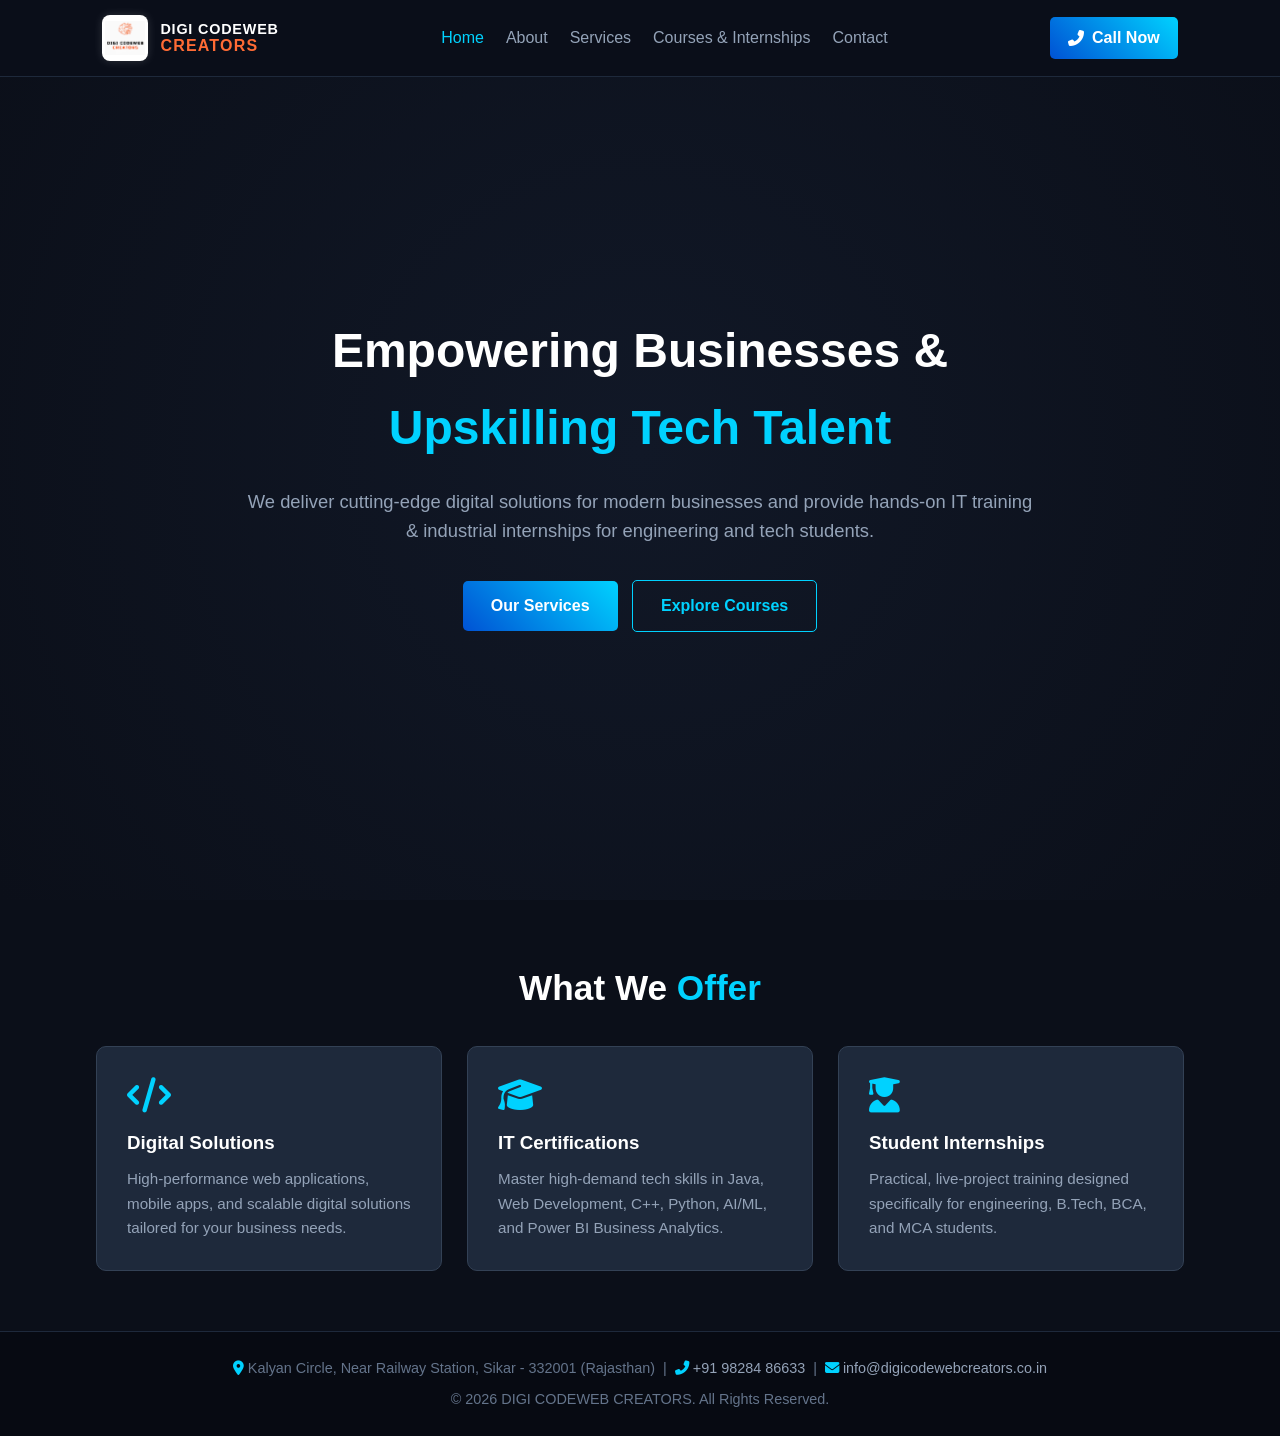
<file: index.html>
<!DOCTYPE html>
<html lang="en">
<head>
    <meta charset="UTF-8">
    <meta name="viewport" content="width=device-width, initial-scale=1.0">
    <title>DIGI CODEWEB CREATORS | Digital Solutions & Tech Academy</title>
    <link rel="icon" type="image/png" href="Logo.png">
    <link rel="stylesheet" href="style.css">
    <link rel="stylesheet" href="https://cdnjs.cloudflare.com/ajax/libs/font-awesome/6.4.0/css/all.min.css">
</head>
<body>

    <!-- Header Navigation -->
    <header>
        <a href="index.html" class="logo">
            <img src="Logo.png" alt="DIGI CODEWEB CREATORS">
            <div class="logo-text">
                <span class="brand-top">DIGI CODEWEB</span>
                <span class="brand-bottom">CREATORS</span>
            </div>
        </a>
        <nav>
            <ul>
                <li><a href="index.html" class="active">Home</a></li>
                <li><a href="about.html">About</a></li>
                <li><a href="services.html">Services</a></li>
                <li><a href="courses.html">Courses & Internships</a></li>
                <li><a href="contact.html">Contact</a></li>
            </ul>
        </nav>
        <a href="tel:+919828486633" class="nav-btn"><i class="fas fa-phone-alt"></i> Call Now</a>
    </header>

    <!-- Hero Section -->
    <section class="hero">
        <div class="hero-content">
            <h1>Empowering Businesses & <span>Upskilling Tech Talent</span></h1>
            <p>We deliver cutting-edge digital solutions for modern businesses and provide hands-on IT training & industrial internships for engineering and tech students.</p>
            <div class="hero-btns">
                <a href="services.html" class="btn primary-btn">Our Services</a>
                <a href="courses.html" class="btn secondary-btn">Explore Courses</a>
            </div>
        </div>
    </section>

    <!-- Overview Section -->
    <section class="container">
        <h2>What We <span>Offer</span></h2>
        <div class="card-grid">
            <div class="card">
                <i class="fas fa-code"></i>
                <h3>Digital Solutions</h3>
                <p>High-performance web applications, mobile apps, and scalable digital solutions tailored for your business needs.</p>
            </div>
            <div class="card">
                <i class="fas fa-graduation-cap"></i>
                <h3>IT Certifications</h3>
                <p>Master high-demand tech skills in Java, Web Development, C++, Python, AI/ML, and Power BI Business Analytics.</p>
            </div>
            <div class="card">
                <i class="fas fa-user-graduate"></i>
                <h3>Student Internships</h3>
                <p>Practical, live-project training designed specifically for engineering, B.Tech, BCA, and MCA students.</p>
            </div>
        </div>
    </section>

    <!-- Footer -->
    <footer>
        <p style="margin-bottom: 8px;">
            <i class="fas fa-map-marker-alt" style="color: #00d2ff;"></i> Kalyan Circle, Near Railway Station, Sikar - 332001 (Rajasthan) &nbsp;|&nbsp; 
            <i class="fas fa-phone-alt" style="color: #00d2ff;"></i> <a href="tel:+919828486633">+91 98284 86633</a> &nbsp;|&nbsp;
            <i class="fas fa-envelope" style="color: #00d2ff;"></i> <a href="mailto:info@digicodewebcreators.co.in">info@digicodewebcreators.co.in</a>
        </p>
        <p>&copy; 2026 DIGI CODEWEB CREATORS. All Rights Reserved.</p>
    </footer>

</body>
</html>
</file>
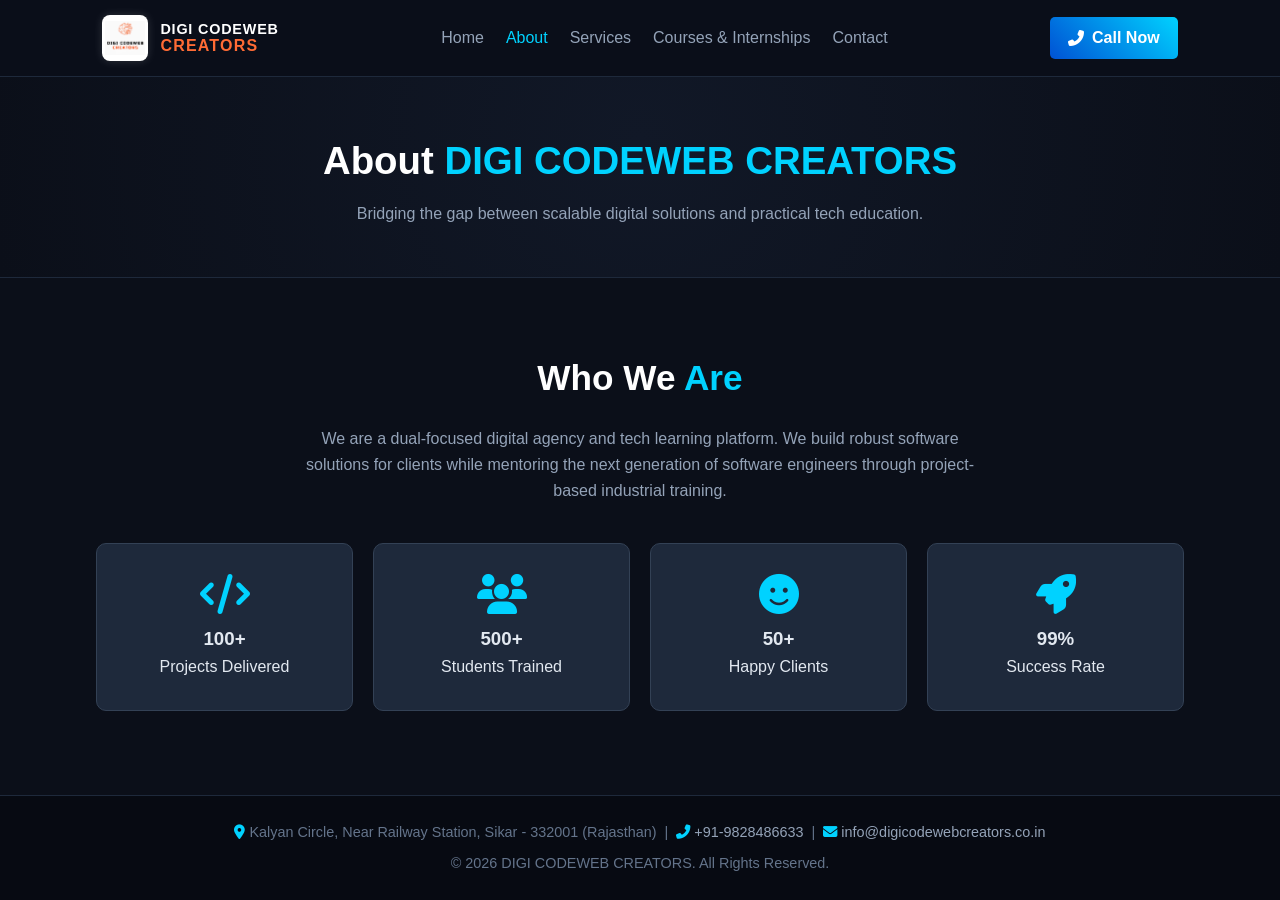
<file: about.html>
<!DOCTYPE html>
<html lang="en">
<head>
    <meta charset="UTF-8">
    <meta name="viewport" content="width=device-width, initial-scale=1.0">
    <title>About Us | DIGI CODEWEB CREATORS</title>
    <link rel="icon" type="image/png" href="Logo.png">
    <link rel="stylesheet" href="style.css">
    <link rel="stylesheet" href="https://cdnjs.cloudflare.com/ajax/libs/font-awesome/6.4.0/css/all.min.css">
</head>
<body>

    <!-- Header Navigation -->
    <header>
        <a href="index.html" class="logo">
            <img src="Logo.png" alt="DIGI CODEWEB CREATORS">
            <div class="logo-text">
                <span class="brand-top">DIGI CODEWEB</span>
                <span class="brand-bottom">CREATORS</span>
            </div>
        </a>
        <nav>
            <ul>
                <li><a href="index.html">Home</a></li>
                <li><a href="about.html" class="active">About</a></li>
                <li><a href="services.html">Services</a></li>
                <li><a href="courses.html">Courses & Internships</a></li>
                <li><a href="contact.html">Contact</a></li>
            </ul>
        </nav>
        <a href="tel:+919828486633" class="nav-btn"><i class="fas fa-phone-alt"></i> Call Now</a>
    </header>

    <div class="page-header">
        <h1>About <span>DIGI CODEWEB CREATORS</span></h1>
        <p>Bridging the gap between scalable digital solutions and practical tech education.</p>
    </div>

    <main class="container">
        <h2>Who We <span>Are</span></h2>
        <p class="section-desc">We are a dual-focused digital agency and tech learning platform. We build robust software solutions for clients while mentoring the next generation of software engineers through project-based industrial training.</p>

        <div class="stats-grid">
            <div class="stat-box">
                <i class="fas fa-code"></i>
                <h3>100+</h3>
                <p>Projects Delivered</p>
            </div>
            <div class="stat-box">
                <i class="fas fa-users"></i>
                <h3>500+</h3>
                <p>Students Trained</p>
            </div>
            <div class="stat-box">
                <i class="fas fa-smile"></i>
                <h3>50+</h3>
                <p>Happy Clients</p>
            </div>
            <div class="stat-box">
                <i class="fas fa-rocket"></i>
                <h3>99%</h3>
                <p>Success Rate</p>
            </div>
        </div>
    </main>

    <!-- Footer -->
    <footer>
        <p style="margin-bottom: 8px;">
            <i class="fas fa-map-marker-alt" style="color: #00d2ff;"></i> Kalyan Circle, Near Railway Station, Sikar - 332001 (Rajasthan) &nbsp;|&nbsp; 
            <i class="fas fa-phone-alt" style="color: #00d2ff;"></i> <a href="tel:+91 9828486633">+91-9828486633</a> &nbsp;|&nbsp;
            <i class="fas fa-envelope" style="color: #00d2ff;"></i> <a href="mailto:info@digicodewebcreators.co.in">info@digicodewebcreators.co.in</a>
        </p>
        <p>&copy; 2026 DIGI CODEWEB CREATORS. All Rights Reserved.</p>
    </footer>

</body>
</html>
</file>
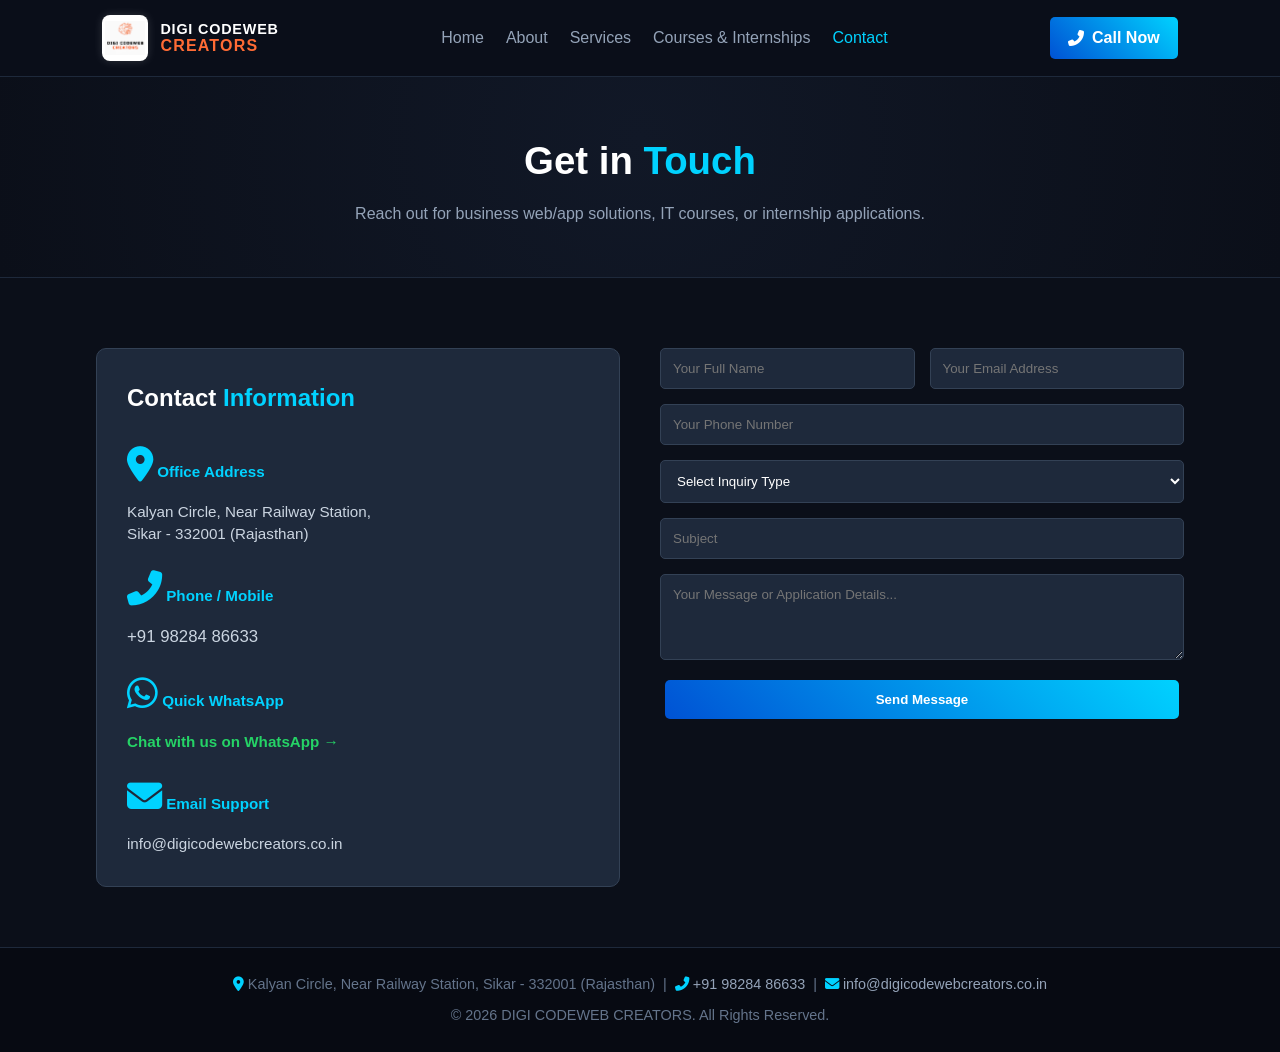
<file: contact.html>
<!DOCTYPE html>
<html lang="en">
<head>
    <meta charset="UTF-8">
    <meta name="viewport" content="width=device-width, initial-scale=1.0">
    <title>Contact Us | DIGI CODEWEB CREATORS</title>
    <link rel="icon" type="image/png" href="Logo.png">
    <link rel="stylesheet" href="style.css">
    <link rel="stylesheet" href="https://cdnjs.cloudflare.com/ajax/libs/font-awesome/6.4.0/css/all.min.css">
</head>
<body>

    <!-- Header Navigation -->
    <header>
        <a href="index.html" class="logo">
            <img src="Logo.png" alt="DIGI CODEWEB CREATORS">
            <div class="logo-text">
                <span class="brand-top">DIGI CODEWEB</span>
                <span class="brand-bottom">CREATORS</span>
            </div>
        </a>
        <nav>
            <ul>
                <li><a href="index.html">Home</a></li>
                <li><a href="about.html">About</a></li>
                <li><a href="services.html">Services</a></li>
                <li><a href="courses.html">Courses & Internships</a></li>
                <li><a href="contact.html" class="active">Contact</a></li>
            </ul>
        </nav>
        <a href="tel:+919828486633" class="nav-btn"><i class="fas fa-phone-alt"></i> Call Now</a>
    </header>

    <div class="page-header">
        <h1>Get in <span>Touch</span></h1>
        <p>Reach out for business web/app solutions, IT courses, or internship applications.</p>
    </div>

    <main class="container">
        <div style="display: grid; grid-template-columns: repeat(auto-fit, minmax(320px, 1fr)); gap: 40px; margin-top: 10px;">
            
            <!-- Direct Contact Card -->
            <div class="card" style="display: flex; flex-direction: column; gap: 24px; justify-content: center;">
                <h3 style="color: #fff; font-size: 1.5rem; margin-bottom: 5px;">Contact <span>Information</span></h3>
                
                <div>
                    <p style="color: #00d2ff; font-weight: 600; margin-bottom: 4px;">
                        <i class="fas fa-map-marker-alt"></i> Office Address
                    </p>
                    <p style="color: #cbd5e1; line-height: 1.5;">
                        Kalyan Circle, Near Railway Station,<br>
                        Sikar - 332001 (Rajasthan)
                    </p>
                </div>

                <div>
                    <p style="color: #00d2ff; font-weight: 600; margin-bottom: 4px;">
                        <i class="fas fa-phone-alt"></i> Phone / Mobile
                    </p>
                    <p>
                        <a href="tel:+919828486633" style="color: #cbd5e1; text-decoration: none; font-size: 1.05rem;">
                            +91 98284 86633
                        </a>
                    </p>
                </div>

                <div>
                    <p style="color: #00d2ff; font-weight: 600; margin-bottom: 4px;">
                        <i class="fab fa-whatsapp"></i> Quick WhatsApp
                    </p>
                    <p>
                        <a href="https://wa.me/919828486633" target="_blank" style="color: #25d366; text-decoration: none; font-weight: 600;">
                            Chat with us on WhatsApp &rarr;
                        </a>
                    </p>
                </div>

                <div>
                    <p style="color: #00d2ff; font-weight: 600; margin-bottom: 4px;">
                        <i class="fas fa-envelope"></i> Email Support
                    </p>
                    <p>
                        <a href="mailto:info@digicodewebcreators.co.in" style="color: #cbd5e1; text-decoration: none;">
                            info@digicodewebcreators.co.in
                        </a>
                    </p>
                </div>
            </div>

            <!-- Inquiry Form -->
            <form class="contact-form" onsubmit="event.preventDefault(); alert('Thank you! Your request has been submitted.');">
                <div class="input-group">
                    <input type="text" placeholder="Your Full Name" required>
                    <input type="email" placeholder="Your Email Address" required>
                </div>
                <input type="tel" placeholder="Your Phone Number" required>
                <select required>
                    <option value="" disabled selected>Select Inquiry Type</option>
                    <option value="business">Business / Web & App Development</option>
                    <option value="course">IT Training / Course Admission</option>
                    <option value="internship">Student Internship Program</option>
                    <option value="other">General Inquiry</option>
                </select>
                <input type="text" placeholder="Subject" required>
                <textarea rows="4" placeholder="Your Message or Application Details..." required></textarea>
                <button type="submit" class="btn primary-btn">Send Message</button>
            </form>

        </div>
    </main>

    <!-- Footer -->
    <footer>
        <p style="margin-bottom: 8px;">
            <i class="fas fa-map-marker-alt" style="color: #00d2ff;"></i> Kalyan Circle, Near Railway Station, Sikar - 332001 (Rajasthan) &nbsp;|&nbsp; 
            <i class="fas fa-phone-alt" style="color: #00d2ff;"></i> <a href="tel:+919828486633">+91 98284 86633</a> &nbsp;|&nbsp;
            <i class="fas fa-envelope" style="color: #00d2ff;"></i> <a href="mailto:info@digicodewebcreators.co.in">info@digicodewebcreators.co.in</a>
        </p>
        <p>&copy; 2026 DIGI CODEWEB CREATORS. All Rights Reserved.</p>
    </footer>

</body>
</html>
</file>
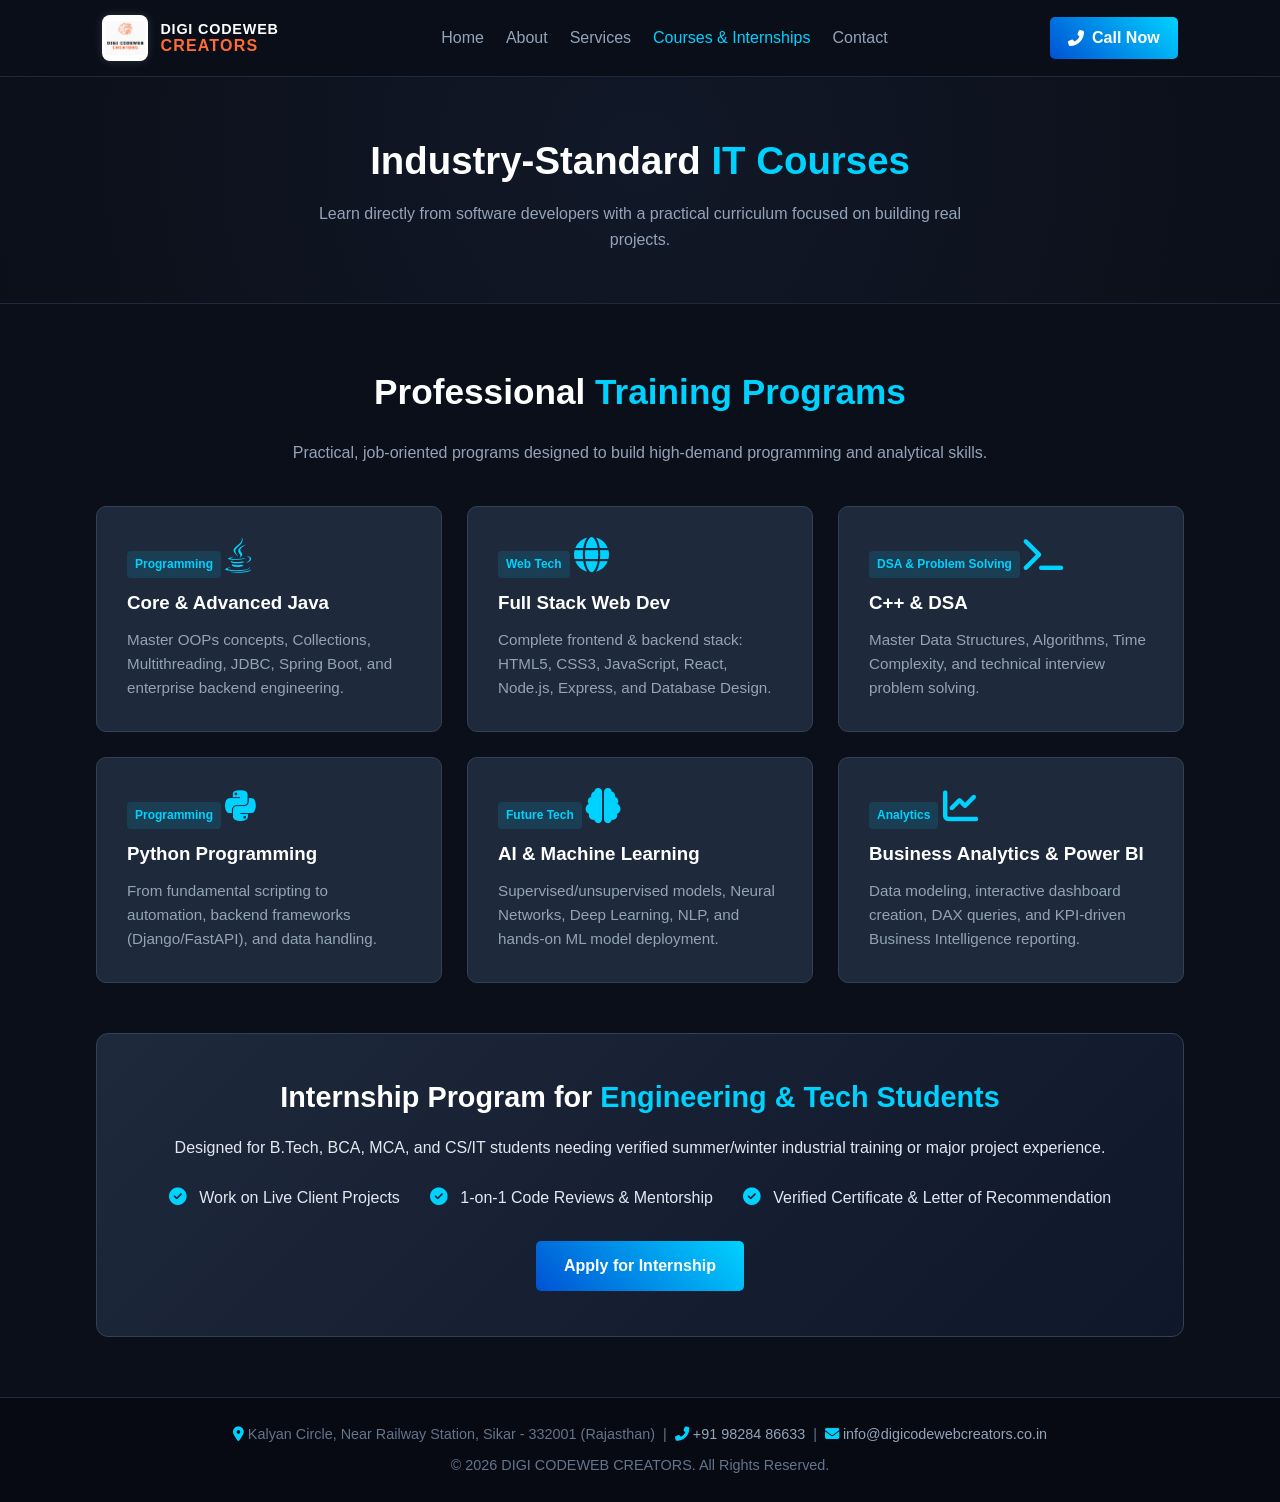
<file: courses.html>
<!DOCTYPE html>
<html lang="en">
<head>
    <meta charset="UTF-8">
    <meta name="viewport" content="width=device-width, initial-scale=1.0">
    <title>Courses & Internships | DIGI CODEWEB CREATORS</title>
    <link rel="icon" type="image/png" href="Logo.png">
    <link rel="stylesheet" href="style.css">
    <link rel="stylesheet" href="https://cdnjs.cloudflare.com/ajax/libs/font-awesome/6.4.0/css/all.min.css">
</head>
<body>

    <!-- Header Navigation -->
    <header>
        <a href="index.html" class="logo">
            <img src="Logo.png" alt="DIGI CODEWEB CREATORS">
            <div class="logo-text">
                <span class="brand-top">DIGI CODEWEB</span>
                <span class="brand-bottom">CREATORS</span>
            </div>
        </a>
        <nav>
            <ul>
                <li><a href="index.html">Home</a></li>
                <li><a href="about.html">About</a></li>
                <li><a href="services.html">Services</a></li>
                <li><a href="courses.html" class="active">Courses & Internships</a></li>
                <li><a href="contact.html">Contact</a></li>
            </ul>
        </nav>
        <a href="tel:+919828486633" class="nav-btn"><i class="fas fa-phone-alt"></i> Call Now</a>
    </header>

    <div class="page-header">
        <h1>Industry-Standard <span>IT Courses</span></h1>
        <p>Learn directly from software developers with a practical curriculum focused on building real projects.</p>
    </div>

    <main class="container">
        <h2>Professional <span>Training Programs</span></h2>
        <p class="section-desc">Practical, job-oriented programs designed to build high-demand programming and analytical skills.</p>

        <div class="card-grid">
            <div class="card">
                <span class="tag">Programming</span>
                <i class="fab fa-java"></i>
                <h3>Core & Advanced Java</h3>
                <p>Master OOPs concepts, Collections, Multithreading, JDBC, Spring Boot, and enterprise backend engineering.</p>
            </div>
            <div class="card">
                <span class="tag">Web Tech</span>
                <i class="fas fa-globe"></i>
                <h3>Full Stack Web Dev</h3>
                <p>Complete frontend & backend stack: HTML5, CSS3, JavaScript, React, Node.js, Express, and Database Design.</p>
            </div>
            <div class="card">
                <span class="tag">DSA & Problem Solving</span>
                <i class="fas fa-terminal"></i>
                <h3>C++ & DSA</h3>
                <p>Master Data Structures, Algorithms, Time Complexity, and technical interview problem solving.</p>
            </div>
            <div class="card">
                <span class="tag">Programming</span>
                <i class="fab fa-python"></i>
                <h3>Python Programming</h3>
                <p>From fundamental scripting to automation, backend frameworks (Django/FastAPI), and data handling.</p>
            </div>
            <div class="card">
                <span class="tag">Future Tech</span>
                <i class="fas fa-brain"></i>
                <h3>AI & Machine Learning</h3>
                <p>Supervised/unsupervised models, Neural Networks, Deep Learning, NLP, and hands-on ML model deployment.</p>
            </div>
            <div class="card">
                <span class="tag">Analytics</span>
                <i class="fas fa-chart-line"></i>
                <h3>Business Analytics & Power BI</h3>
                <p>Data modeling, interactive dashboard creation, DAX queries, and KPI-driven Business Intelligence reporting.</p>
            </div>
        </div>

        <!-- Internship Section -->
        <div class="internship-banner">
            <h3>Internship Program for <span>Engineering & Tech Students</span></h3>
            <p>Designed for B.Tech, BCA, MCA, and CS/IT students needing verified summer/winter industrial training or major project experience.</p>
            
            <div class="internship-features">
                <div><i class="fas fa-check-circle"></i> Work on Live Client Projects</div>
                <div><i class="fas fa-check-circle"></i> 1-on-1 Code Reviews & Mentorship</div>
                <div><i class="fas fa-check-circle"></i> Verified Certificate & Letter of Recommendation</div>
            </div>

            <a href="contact.html" class="btn primary-btn">Apply for Internship</a>
        </div>
    </main>

    <!-- Footer -->
    <footer>
        <p style="margin-bottom: 8px;">
            <i class="fas fa-map-marker-alt" style="color: #00d2ff;"></i> Kalyan Circle, Near Railway Station, Sikar - 332001 (Rajasthan) &nbsp;|&nbsp; 
            <i class="fas fa-phone-alt" style="color: #00d2ff;"></i> <a href="tel:+919828486633">+91 98284 86633</a> &nbsp;|&nbsp;
            <i class="fas fa-envelope" style="color: #00d2ff;"></i> <a href="mailto:info@digicodewebcreators.co.in">info@digicodewebcreators.co.in</a>
        </p>
        <p>&copy; 2026 DIGI CODEWEB CREATORS. All Rights Reserved.</p>
    </footer>

</body>
</html>
</file>
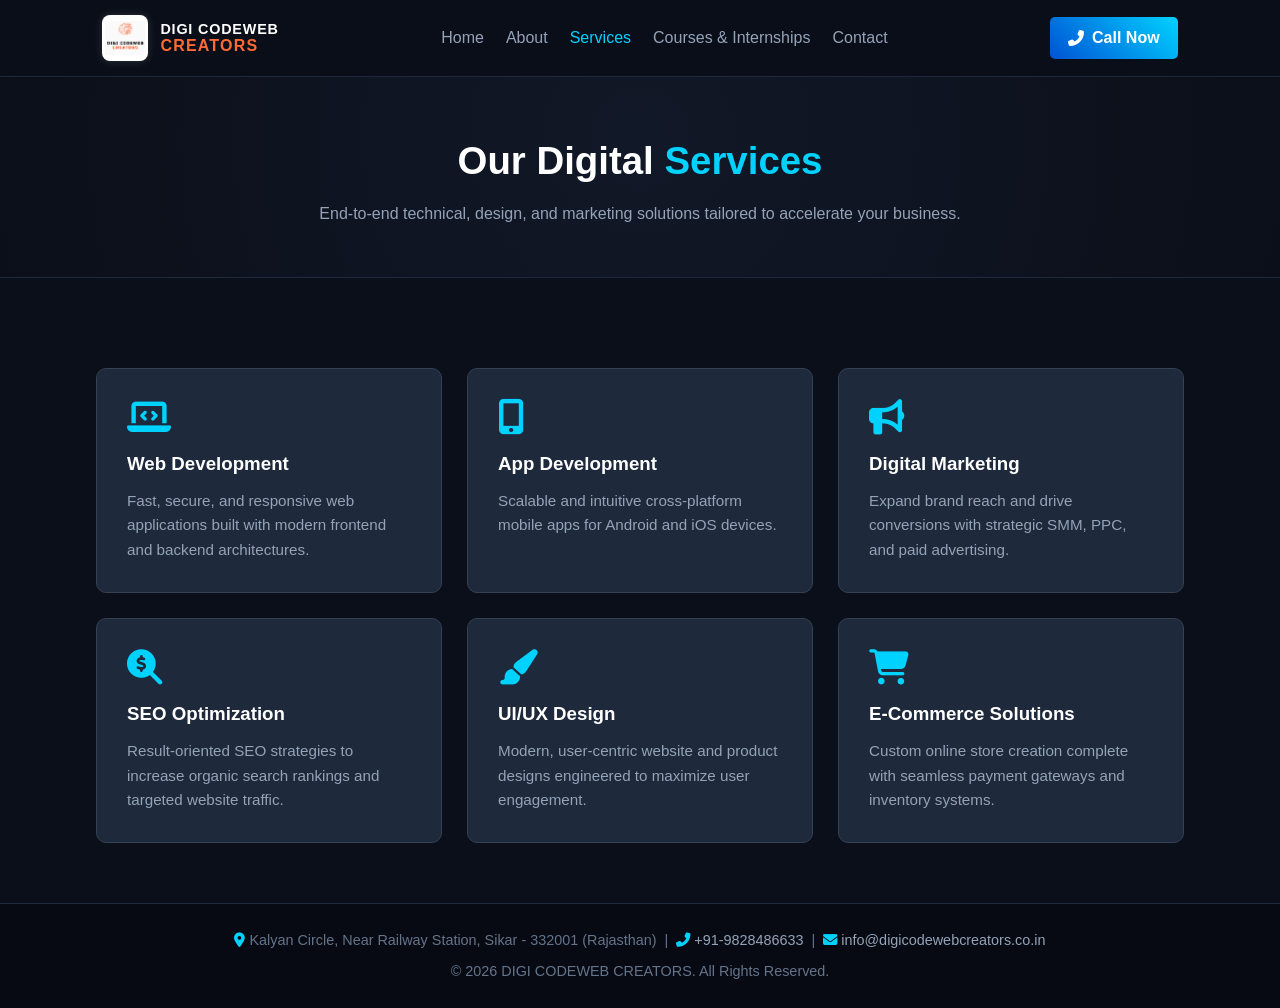
<file: services.html>
<!DOCTYPE html>
<html lang="en">
<head>
    <meta charset="UTF-8">
    <meta name="viewport" content="width=device-width, initial-scale=1.0">
    <title>Our Services | DIGI CODEWEB CREATORS</title>
    <link rel="icon" type="image/png" href="Logo.png">
    <link rel="stylesheet" href="style.css">
    <link rel="stylesheet" href="https://cdnjs.cloudflare.com/ajax/libs/font-awesome/6.4.0/css/all.min.css">
</head>
<body>

    <!-- Header Navigation -->
    <header>
        <a href="index.html" class="logo">
            <img src="Logo.png" alt="DIGI CODEWEB CREATORS">
            <div class="logo-text">
                <span class="brand-top">DIGI CODEWEB</span>
                <span class="brand-bottom">CREATORS</span>
            </div>
        </a>
        <nav>
            <ul>
                <li><a href="index.html">Home</a></li>
                <li><a href="about.html">About</a></li>
                <li><a href="services.html" class="active">Services</a></li>
                <li><a href="courses.html">Courses & Internships</a></li>
                <li><a href="contact.html">Contact</a></li>
            </ul>
        </nav>
        <a href="tel:+919828486633" class="nav-btn"><i class="fas fa-phone-alt"></i> Call Now</a>
    </header>

    <div class="page-header">
        <h1>Our Digital <span>Services</span></h1>
        <p>End-to-end technical, design, and marketing solutions tailored to accelerate your business.</p>
    </div>

    <main class="container">
        <div class="card-grid">
            <div class="card">
                <i class="fas fa-laptop-code"></i>
                <h3>Web Development</h3>
                <p>Fast, secure, and responsive web applications built with modern frontend and backend architectures.</p>
            </div>
            <div class="card">
                <i class="fas fa-mobile-alt"></i>
                <h3>App Development</h3>
                <p>Scalable and intuitive cross-platform mobile apps for Android and iOS devices.</p>
            </div>
            <div class="card">
                <i class="fas fa-bullhorn"></i>
                <h3>Digital Marketing</h3>
                <p>Expand brand reach and drive conversions with strategic SMM, PPC, and paid advertising.</p>
            </div>
            <div class="card">
                <i class="fas fa-search-dollar"></i>
                <h3>SEO Optimization</h3>
                <p>Result-oriented SEO strategies to increase organic search rankings and targeted website traffic.</p>
            </div>
            <div class="card">
                <i class="fas fa-paint-brush"></i>
                <h3>UI/UX Design</h3>
                <p>Modern, user-centric website and product designs engineered to maximize user engagement.</p>
            </div>
            <div class="card">
                <i class="fas fa-shopping-cart"></i>
                <h3>E-Commerce Solutions</h3>
                <p>Custom online store creation complete with seamless payment gateways and inventory systems.</p>
            </div>
        </div>
    </main>

    <!-- Footer -->
    <footer>
        <p style="margin-bottom: 8px;">
            <i class="fas fa-map-marker-alt" style="color: #00d2ff;"></i> Kalyan Circle, Near Railway Station, Sikar - 332001 (Rajasthan) &nbsp;|&nbsp; 
            <i class="fas fa-phone-alt" style="color: #00d2ff;"></i> <a href="tel:+91-9828486633">+91-9828486633</a> &nbsp;|&nbsp;
            <i class="fas fa-envelope" style="color: #00d2ff;"></i> <a href="mailto:info@digicodewebcreators.co.in">info@digicodewebcreators.co.in</a>
        </p>
        <p>&copy; 2026 DIGI CODEWEB CREATORS. All Rights Reserved.</p>
    </footer>

</body>
</html>
</file>
<file: style.css>
/* General Styling */
* {
    margin: 0;
    padding: 0;
    box-sizing: border-box;
    font-family: 'Segoe UI', Tahoma, Geneva, Verdana, sans-serif;
    scroll-behavior: smooth;
}

body {
    background-color: #0b0f19;
    color: #e2e8f0;
    line-height: 1.6;
    display: flex;
    flex-direction: column;
    min-height: 100vh;
}

/* Accent spans across headings */
span {
    color: #00d2ff;
}

.container {
    width: 85%;
    max-width: 1200px;
    margin: auto;
    padding: 60px 0;
}

h2 {
    font-size: 2.2rem;
    text-align: center;
    margin-bottom: 20px;
    color: #ffffff;
}

.page-header {
    padding: 130px 20px 50px 20px;
    text-align: center;
    background: radial-gradient(circle at center, #111827 0%, #0b0f19 100%);
    border-bottom: 1px solid #1e293b;
}

.page-header h1 {
    font-size: 2.4rem;
    margin-bottom: 10px;
    color: #ffffff;
}

.page-header p {
    color: #94a3b8;
    max-width: 650px;
    margin: 0 auto;
}

/* Header & Navigation */
header {
    display: flex;
    justify-content: space-between;
    align-items: center;
    padding: 15px 8%;
    background-color: rgba(11, 15, 25, 0.96);
    position: fixed;
    width: 100%;
    top: 0;
    z-index: 1000;
    border-bottom: 1px solid #1e293b;
    backdrop-filter: blur(8px);
}

.logo {
    display: flex;
    align-items: center;
    gap: 12px;
    text-decoration: none;
}

.logo img {
    height: 46px;
    width: 46px;
    object-fit: contain;
    background: #ffffff;
    border-radius: 8px;
    padding: 3px;
    box-shadow: 0 0 10px rgba(255, 255, 255, 0.15);
    display: block;
}

.logo-text {
    display: flex;
    flex-direction: column;
    line-height: 1.15;
}

.logo-text .brand-top {
    font-size: 0.9rem;
    font-weight: 800;
    letter-spacing: 0.8px;
    color: #ffffff;
}

/* Logo matching orange text */
.logo-text .brand-bottom {
    font-size: 1rem;
    font-weight: 800;
    color: #ff6b35;
    letter-spacing: 1.2px;
}

nav ul {
    display: flex;
    list-style: none;
    gap: 22px;
}

nav ul li a {
    color: #94a3b8;
    text-decoration: none;
    font-weight: 500;
    transition: 0.3s;
}

nav ul li a:hover,
nav ul li a.active {
    color: #00d2ff;
}

.nav-btn {
    background: linear-gradient(45deg, #0052d4, #00d2ff);
    color: #fff;
    padding: 8px 18px;
    text-decoration: none;
    border-radius: 5px;
    font-weight: 600;
    transition: 0.3s;
    display: inline-flex;
    align-items: center;
    gap: 8px;
}

.nav-btn:hover {
    box-shadow: 0 0 15px rgba(0, 210, 255, 0.4);
    transform: translateY(-2px);
}

/* Buttons */
.btn {
    padding: 12px 28px;
    text-decoration: none;
    border-radius: 5px;
    font-weight: 600;
    display: inline-block;
    margin: 5px;
    transition: 0.3s;
}

.primary-btn {
    background: linear-gradient(45deg, #0052d4, #00d2ff);
    color: #fff;
    border: none;
    cursor: pointer;
}

.secondary-btn {
    border: 1px solid #00d2ff;
    color: #00d2ff;
}

.btn:hover {
    transform: translateY(-3px);
}

/* Hero Section */
.hero {
    height: 100vh;
    display: flex;
    align-items: center;
    justify-content: center;
    text-align: center;
    padding: 0 20px;
    background: radial-gradient(circle at center, #111827 0%, #0b0f19 100%);
}

.hero-content {
    max-width: 800px;
    margin-top: 50px;
}

.hero-content h1 {
    font-size: 3rem;
    margin-bottom: 20px;
    color: #ffffff;
}

.hero-content p {
    font-size: 1.15rem;
    color: #94a3b8;
    margin-bottom: 30px;
}

/* Card Grids */
.section-desc {
    text-align: center;
    color: #94a3b8;
    max-width: 700px;
    margin: 0 auto 40px auto;
}

.card-grid {
    display: grid;
    grid-template-columns: repeat(auto-fit, minmax(280px, 1fr));
    gap: 25px;
    margin-top: 30px;
}

.card {
    background-color: #1e293b;
    padding: 30px;
    border-radius: 10px;
    border: 1px solid #334155;
    transition: 0.3s;
}

.card:hover {
    transform: translateY(-5px);
    border-color: #00d2ff;
}

.card i, 
.stat-box i, 
.internship-features i {
    font-size: 2.2rem;
    color: #00d2ff;
    margin-bottom: 15px;
}

.card h3 {
    margin-bottom: 10px;
    color: #fff;
}

.card p {
    color: #94a3b8;
    font-size: 0.95rem;
}

.tag {
    display: inline-block;
    background: rgba(0, 210, 255, 0.12);
    color: #00d2ff;
    font-size: 0.75rem;
    padding: 4px 8px;
    border-radius: 4px;
    margin-bottom: 10px;
    font-weight: 600;
}

/* Stats Section */
.stats-grid {
    display: flex;
    justify-content: space-around;
    gap: 20px;
    flex-wrap: wrap;
    margin-top: 40px;
}

.stat-box {
    background: #1e293b;
    padding: 30px;
    border-radius: 10px;
    text-align: center;
    flex: 1;
    min-width: 200px;
    border: 1px solid #334155;
}

.stat-box i {
    font-size: 2.5rem;
    color: #00d2ff;
    margin-bottom: 10px;
}

/* Internship Banner */
.internship-banner {
    background: linear-gradient(135deg, #1e293b 0%, #0f172a 100%);
    border: 1px solid #334155;
    border-radius: 12px;
    padding: 40px;
    margin-top: 50px;
    text-align: center;
}

.internship-banner h3 {
    font-size: 1.8rem;
    margin-bottom: 15px;
    color: #fff;
}

.internship-features {
    display: flex;
    justify-content: center;
    gap: 30px;
    flex-wrap: wrap;
    margin: 25px 0;
}

.internship-features span {
    color: #94a3b8;
}

.internship-features i {
    color: #00d2ff;
    margin-right: 8px;
    font-size: 1.1rem;
    margin-bottom: 0;
}

/* Contact Form */
.contact-form {
    display: flex;
    flex-direction: column;
    gap: 15px;
}

.input-group {
    display: flex;
    gap: 15px;
}

.contact-form input, 
.contact-form select, 
.contact-form textarea {
    width: 100%;
    padding: 12px;
    background-color: #1e293b;
    border: 1px solid #334155;
    border-radius: 5px;
    color: #fff;
    outline: none;
}

.contact-form input:focus, 
.contact-form select:focus, 
.contact-form textarea:focus {
    border-color: #00d2ff;
}

/* Footer */
footer {
    margin-top: auto;
    background-color: #070a12;
    text-align: center;
    padding: 25px 20px;
    border-top: 1px solid #1e293b;
    color: #64748b;
    font-size: 0.9rem;
}

footer a {
    color: #94a3b8;
    text-decoration: none;
}

footer a:hover {
    color: #00d2ff;
}

/* Responsive Mobile Setup */
@media (max-width: 860px) {
    header {
        display: flex;
        flex-wrap: wrap;
        justify-content: space-between;
        align-items: center;
        padding: 12px 5%;
        position: fixed;
    }

    /* 1. लोगो Top-Left में रहेगा */
    .logo {
        order: 1;
        flex: 0 1 auto;
    }

    .logo img {
        height: 38px;
        width: 38px;
    }

    .logo-text .brand-top {
        font-size: 0.8rem;
    }

    .logo-text .brand-bottom {
        font-size: 0.9rem;
    }

    /* 2. Call Now बटन Top-Right में जाएगा */
    .nav-btn {
        order: 2;
        margin-left: auto;
        padding: 6px 14px;
        font-size: 0.85rem;
    }

    /* 3. नेविगेशन मेन्यू पूरे विड्थ में नीचे आ जाएगा */
    nav {
        order: 3;
        width: 100%;
        margin-top: 8px;
    }

    nav ul {
        display: flex;
        flex-wrap: wrap;
        justify-content: center;
        gap: 10px 15px;
        padding-top: 8px;
        border-top: 1px solid rgba(255, 255, 255, 0.1);
    }

    nav ul li a {
        font-size: 0.85rem;
    }

    /* Hero & Content spacing fix for mobile */
    .hero {
        padding-top: 120px;
    }

    .hero-content h1 {
        font-size: 2rem;
    }

    .input-group {
        flex-direction: column;
    }
}
</file>
